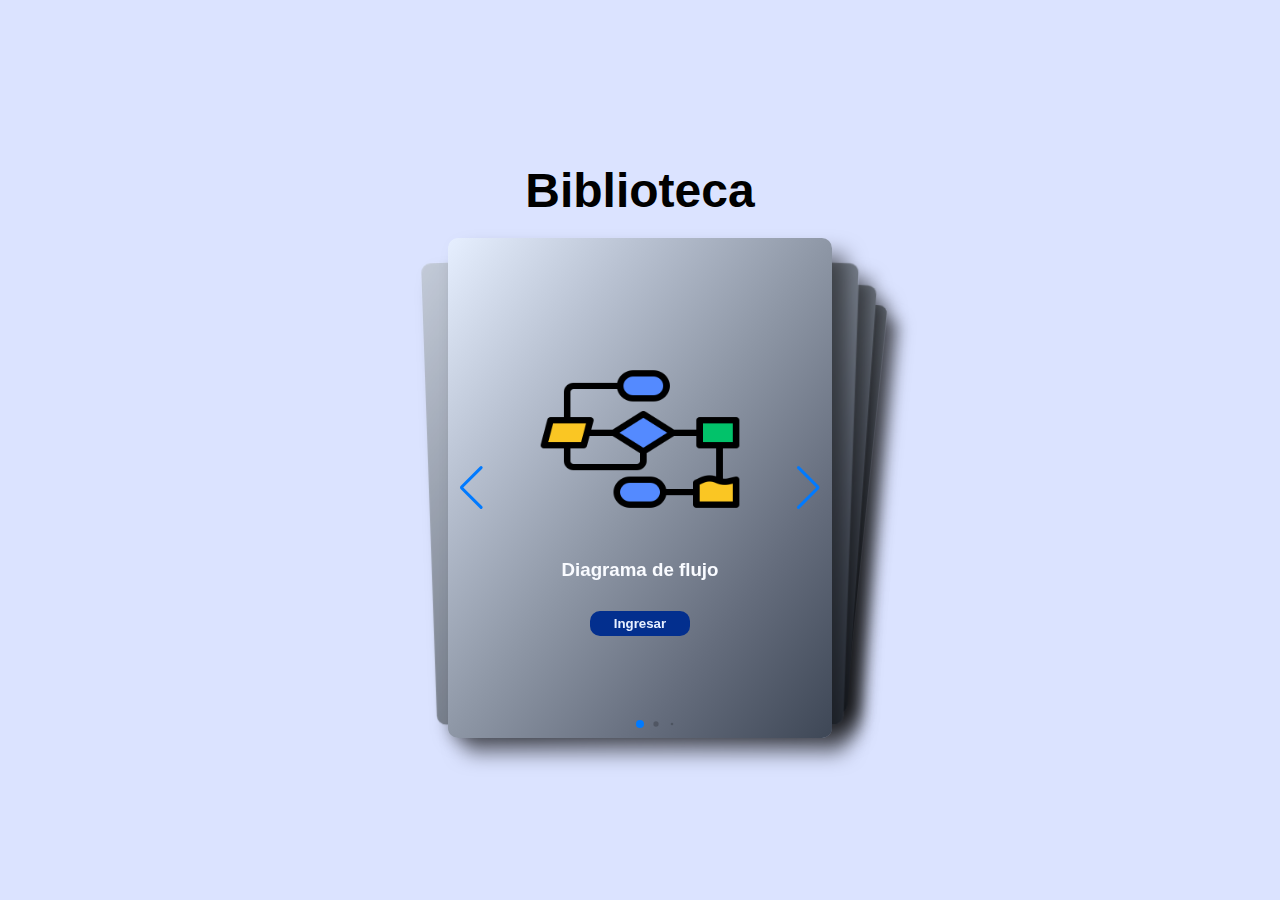
<file: index.html>
<!DOCTYPE html>
<html lang="en">
<head>
    <meta charset="UTF-8">
    <meta http-equiv="X-UA-Compatible" content="IE=edge">
    <meta name="viewport" content="width=device-width, initial-scale=1.0">
    <title>Biblioteca</title>
    <link rel="stylesheet" href="./css/inicio.css">
    <link rel="shortcut icon" href="img/logoSpektre.svg" >
    <link rel="stylesheet" href="https://unpkg.com/swiper@8/swiper-bundle.min.css"/>
    <link rel="stylesheet" href="https://cdnjs.cloudflare.com/ajax/libs/animate.css/4.1.1/animate.min.css"/>
</head>
<body>
    <section>
        <h2>Biblioteca</h2>
        <!-- Slider main container -->
        <div class="swiper">
        <!-- Additional required wrapper -->
            <div class="swiper-wrapper">
          <!-- Slides -->
                <div class="swiper-slide">
                    <img src="./img/diagrama-de-flujo.png" width="55%" height="40%">
                    <div class="titulo">
                        <h3>Diagrama de flujo</h3>
                    </div>
                    <a href="./Paginas/diagramaF.html">
                        <div class="btn1">
                            <h5>Ingresar</h5>
                        </div>
                    </a>
                </div>
                <div class="swiper-slide">
                    <img src="./img/kisspng-use-case-diagram-unified-modeling-language-online-g-data-software-5b1b6489c81b28.4546449415285218658197.png" width="55%">
                    <div class="titulo">
                        <h3>Diagramas de Casos de Uso</h3>
                    </div>
                    <a href="./Paginas/diagramasCU.html">
                        <div class="btn2">
                            <h5>Ingresar</h5>
                        </div>
                    </a>
                </div>
                <div class="swiper-slide">
                    <img src="./img/059846e7-c496-4ad3-8bb3-c50ef30932a8.png" width="55%">
                    <div class="titulo">
                        <h3>Diagramas de Clases</h3>
                    </div>
                    <a href="./Paginas/diagramasClases.html">
                        <div class="btn3">
                            <h5>Ingresar</h5>
                        </div>
                    </a>
                </div>
                <!-- <div class="swiper-slide">
                    <img src="./img/activity-diagram-for-login-UML-650x797-PhotoRoom.png" width="55%"
                    height="40%">
                    <div class="titulo">
                        <h3>Diagrama de actividades</h3>
                    </div>
                    <a href="./Paginas/diagramaAct.html">
                        <div class="btn4">
                            <h5>Ingresar</h5>
                        </div>
                    </a>
                </div>
                <div class="swiper-slide">
                    <img src="./img/uml-sequence-diagram-example@2x-PhotoRoom.png" width="55%" height="40%">
                    <div class="titulo">
                        <h3>Diagramas de Secuencia</h3>
                    </div>
                    <a href="./Paginas/diagramaSec.html">
                        <div class="btn5">
                            <h5>Ingresar</h5>
                        </div>
                    </a>
                </div> -->
            </div>
            <!-- If we need pagination -->
            <div class="swiper-pagination"></div>
      
            <!-- If we need navigation buttons -->
            <div class="swiper-button-prev"></div>
            <div class="swiper-button-next"></div>
            
            <!-- If we need scrollbar -->
            <!-- <div class="swiper-scrollbar"></div> -->
        </div>
    </section>

  <script src="https://unpkg.com/swiper@8/swiper-bundle.min.js"></script>
  <script src="./js/app.js"></script>
</body>
</html>
</file>
<file: css/inicio.css>
*{
    text-decoration: none;
    margin: 0;
    padding: 0;
    box-sizing: border-box;
    font-family: -apple-system, BlinkMacSystemFont, 'Segoe UI', Roboto, Oxygen, Ubuntu, Cantarell, 'Open Sans', 'Helvetica Neue', sans-serif;
}
body{
    background: #dbe3ff;
}
section{
    width: 100%;
    min-height: 100vh;
    display: flex;
    justify-content: center;
    align-items: center;
    flex-direction: column;
}
section h2{
    font-size: 48px;
    margin-bottom: 20px;
    animation: pulse 0.3s linear infinite;
}
.swiper {
    padding-top: 50px;
    padding-bottom: 50px;
    width: 30%;
    height: 500px;
    text-align: center;
}
.swiper-slide{
    background-image: linear-gradient(to right bottom, #e6efff, #b9c2d2, #8e97a6, #656d7d, #3e4756);
    display: flex;
    align-items: center;
    justify-content: center;
    flex-direction: column;
    border-radius: 10px;
    transition: 0.5s linear;
    box-shadow: 15px 15px 20px rgba(0, 0, 0, 0.5);
}
.swiper-slide img{
    transition: 0.5s;
}
.swiper-slide img:hover{
    transform: scale(1.2);
}
.titulo{
    color: rgb(249, 251, 255);
    width: 100%;
    padding: 20px;
}

.btn1{
    margin-top: 10px;
    background: #032f8e;
    width: 100px;
    padding: 5px;
    color: #e6efff;
    border-radius: 10px;
    cursor: pointer;
    transition: 0.1s linear;
}
.btn1:hover{
    background: rgb(3, 27, 78);
}

.btn2{
    background: rgb(142, 52, 3);
    width: 100px;
    padding: 5px;
    color: #e6efff;
    border-radius: 10px;
    cursor: pointer;
    transition: 0.1s linear;
}
.btn2:hover{
    background: rgb(98, 40, 8);
}

.btn3{
    background: rgb(3, 82, 142);
    width: 100px;
    padding: 5px;
    color: #e6efff;
    border-radius: 10px;
    cursor: pointer;
    transition: 0.1s linear;
}
.btn3:hover{
    background: rgb(7, 56, 94);
}

.btn4{
    background: rgb(43, 24, 108);
    width: 100px;
    padding: 5px;
    color: #e6efff;
    border-radius: 10px;
    cursor: pointer;
    transition: 0.1s linear;
}
.btn4:hover{
    background: rgb(22, 11, 61);
}

.btn5{
    background: rgb(24, 142, 3);
    width: 100px;
    padding: 5px;
    color: #e6efff;
    border-radius: 10px;
    cursor: pointer;
    transition: 0.1s linear;
}
.btn5:hover{
    background: rgb(19, 86, 7);
}
</file>
